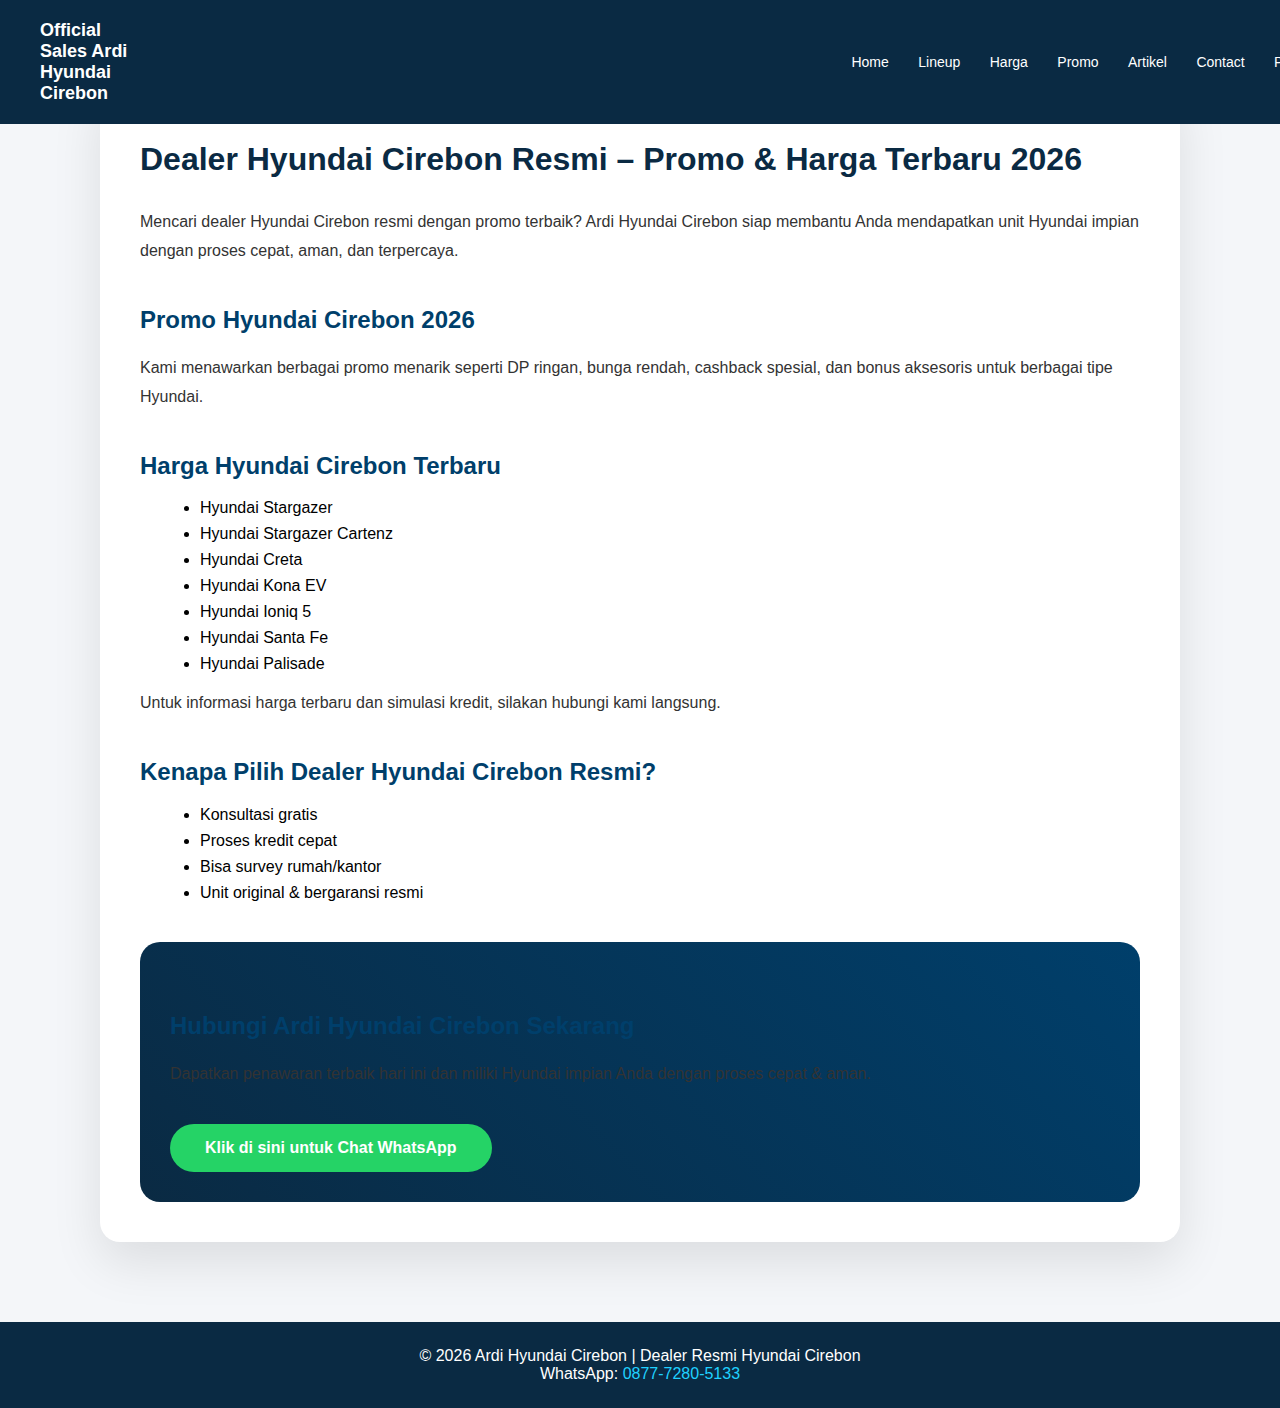
<file: dealer-hyundai-cirebon.html>
<!DOCTYPE html>
<html lang="id">
<head>
<meta charset="UTF-8">
<meta name="viewport" content="width=device-width, initial-scale=1.0">

<title>Dealer Hyundai Cirebon Resmi – Promo & Harga Terbaru 2026</title>
<meta name="description" content="Dealer Hyundai Cirebon resmi dengan promo terbaik 2026. DP ringan, kredit cepat, harga Hyundai Stargazer, Creta, Kona EV, Ioniq 5, Santa Fe dan Palisade.">

<link rel="stylesheet" href="style.css">

<style>

/* ================= GLOBAL SYSTEM ================= */

body{
  margin:0;
  font-family:Arial, sans-serif;
  background:#f4f6f9;
}

header{
  background:#0a2a43;
  padding:20px 40px;
  display:flex;
  justify-content:space-between;
  align-items:center;
}

header .logo{
  color:white;
  font-weight:bold;
  font-size:18px;
}

header nav a{
  color:white;
  text-decoration:none;
  margin-left:25px;
  font-size:14px;
}

header nav a:hover{
  color:#1fd1ff;
}

.container{
  max-width:1000px;
  margin:80px auto;
  padding:40px;
  background:white;
  border-radius:20px;
  box-shadow:0 20px 50px rgba(0,0,0,0.1);
}

.container h1{
  margin-bottom:30px;
  color:#0a2a43;
}

.container h2{
  margin-top:40px;
  color:#003f6b;
}

.container p{
  line-height:1.8;
  margin-bottom:15px;
  color:#333;
}

.container ul{
  margin-left:20px;
}

.container li{
  margin-bottom:8px;
}

.highlight-box{
  margin-top:40px;
  padding:30px;
  background:linear-gradient(45deg,#0a2a43,#003f6b);
  color:white;
  border-radius:20px;
}

.cta-button{
  display:inline-block;
  margin-top:20px;
  padding:15px 35px;
  background:#25D366;
  color:white;
  text-decoration:none;
  border-radius:40px;
  font-weight:bold;
}

footer{
  background:#0a2a43;
  color:white;
  text-align:center;
  padding:25px;
  margin-top:80px;
}

footer a{
  color:#1fd1ff;
  text-decoration:none;
}

@media(max-width:768px){
  header{
    flex-direction:column;
  }
  header nav{
    margin-top:10px;
  }
}

</style>

</head>

<body>

<header>
  <div class="logo">Official Sales Ardi Hyundai Cirebon</div>
  <nav>
    <a href="index.html">Home</a>
    <a href="lineup.html">Lineup</a>
    <a href="harga-hyundai-cirebon.html">Harga</a>
    <a href="promo-hyundai-cirebon-2026.html">Promo</a>
    <a href="artikel-hyundai-cirebon.html">Artikel</a>
    <a href="contact.html">Contact</a>
    <a href="privacy-policy.html">Privacy</a>
  </nav>
</header>

<main class="container">

<h1>Dealer Hyundai Cirebon Resmi – Promo & Harga Terbaru 2026</h1>

<p>Mencari dealer Hyundai Cirebon resmi dengan promo terbaik? Ardi Hyundai Cirebon siap membantu Anda mendapatkan unit Hyundai impian dengan proses cepat, aman, dan terpercaya.</p>

<h2>Promo Hyundai Cirebon 2026</h2>

<p>Kami menawarkan berbagai promo menarik seperti DP ringan, bunga rendah, cashback spesial, dan bonus aksesoris untuk berbagai tipe Hyundai.</p>

<h2>Harga Hyundai Cirebon Terbaru</h2>

<ul>
<li>Hyundai Stargazer</li>
<li>Hyundai Stargazer Cartenz</li>
<li>Hyundai Creta</li>
<li>Hyundai Kona EV</li>
<li>Hyundai Ioniq 5</li>
<li>Hyundai Santa Fe</li>
<li>Hyundai Palisade</li>
</ul>

<p>Untuk informasi harga terbaru dan simulasi kredit, silakan hubungi kami langsung.</p>

<h2>Kenapa Pilih Dealer Hyundai Cirebon Resmi?</h2>

<ul>
<li>Konsultasi gratis</li>
<li>Proses kredit cepat</li>
<li>Bisa survey rumah/kantor</li>
<li>Unit original & bergaransi resmi</li>
</ul>

<div class="highlight-box">
<h2>Hubungi Ardi Hyundai Cirebon Sekarang</h2>
<p>Dapatkan penawaran terbaik hari ini dan miliki Hyundai impian Anda dengan proses cepat & aman.</p>
<a class="cta-button" href="https://wa.me/6287772805133">Klik di sini untuk Chat WhatsApp</a>
</div>

</main>

<footer>
  © 2026 Ardi Hyundai Cirebon | Dealer Resmi Hyundai Cirebon  
  <br>
  WhatsApp: <a href="https://wa.me/6287772805133">0877-7280-5133</a>
</footer>

</body>
</html>
</file>
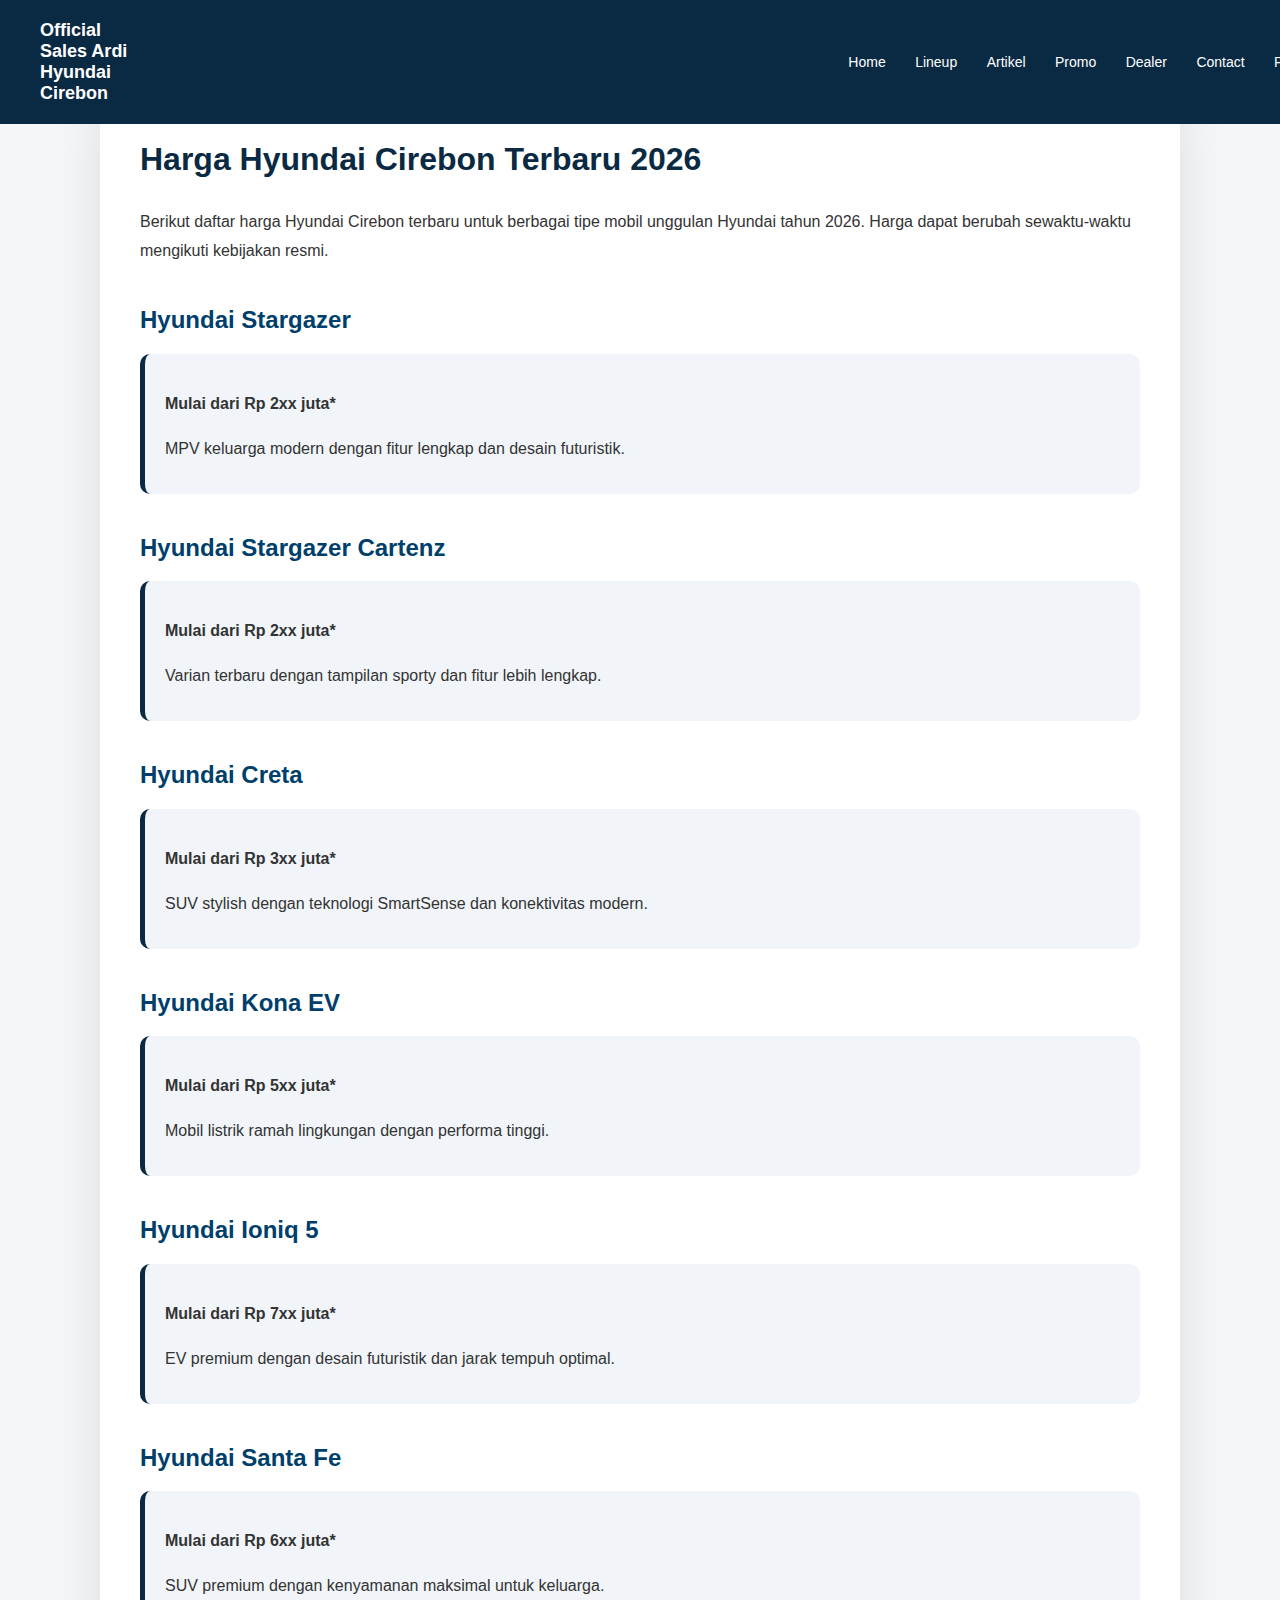
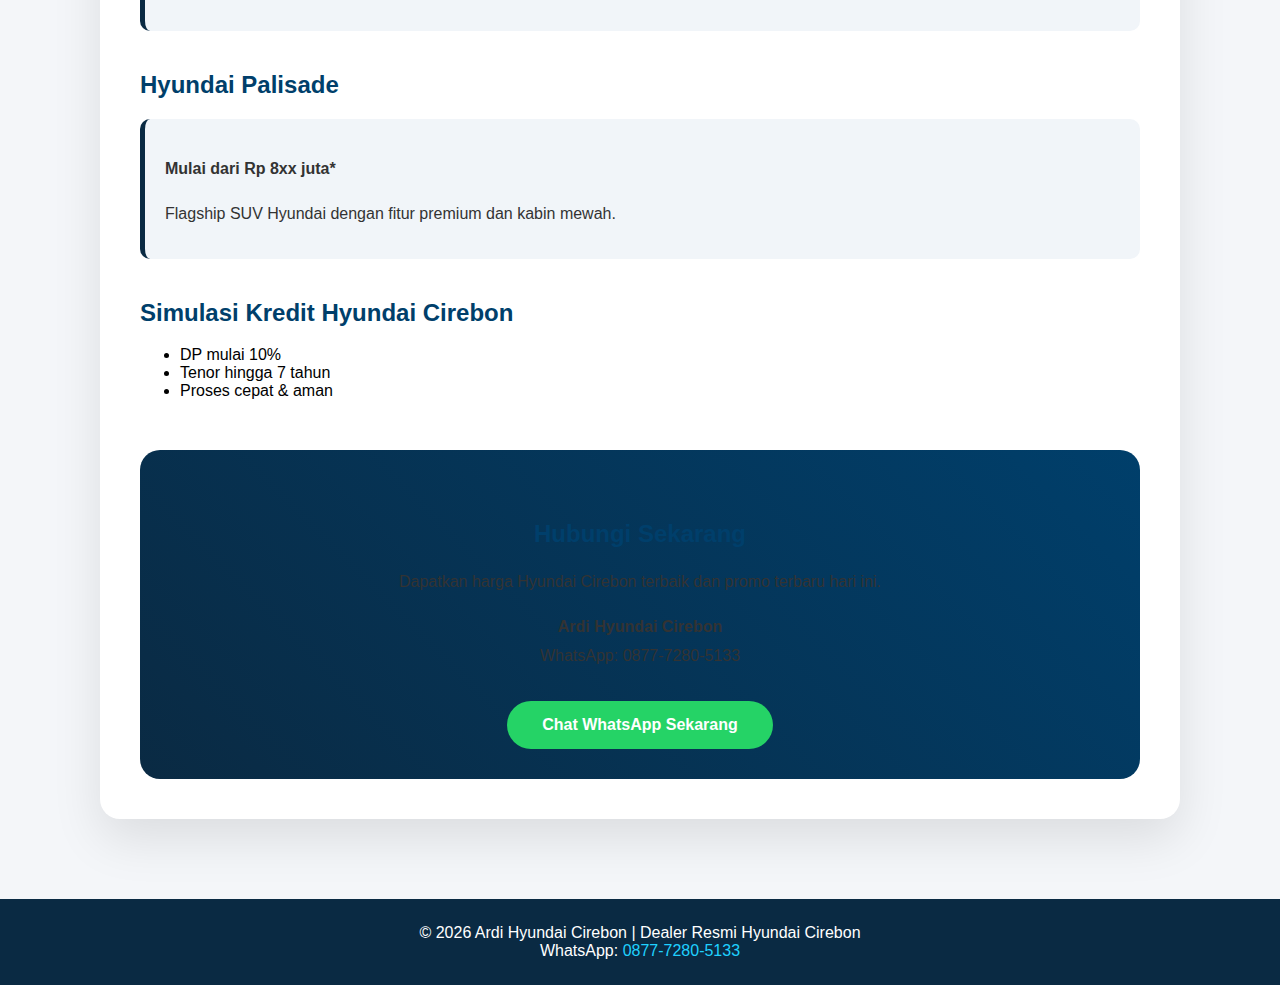
<file: harga-hyundai-cirebon.html>
<!DOCTYPE html>
<html lang="id">
<head>
<meta charset="UTF-8">
<meta name="viewport" content="width=device-width, initial-scale=1.0">

<title>Harga Hyundai Stargazer, Creta, Kona EV, Ioniq 5, Santa Fe & Palisade Cirebon</title>
<meta name="description" content="Daftar harga Hyundai Cirebon terbaru 2026 untuk Stargazer, Stargazer Cartenz, Creta, Kona EV, Ioniq 5, Santa Fe dan Palisade. Cek simulasi kredit & promo sekarang.">

<link rel="stylesheet" href="style.css">

<style>

/* ================= GLOBAL SYSTEM ================= */

body{
  margin:0;
  font-family:Arial, sans-serif;
  background:#f4f6f9;
}

header{
  background:#0a2a43;
  padding:20px 40px;
  display:flex;
  justify-content:space-between;
  align-items:center;
}

header .logo{
  color:white;
  font-weight:bold;
  font-size:18px;
}

header nav a{
  color:white;
  text-decoration:none;
  margin-left:25px;
  font-size:14px;
}

header nav a:hover{
  color:#1fd1ff;
}

.container{
  max-width:1000px;
  margin:80px auto;
  padding:40px;
  background:white;
  border-radius:20px;
  box-shadow:0 20px 50px rgba(0,0,0,0.1);
}

.container h1{
  margin-bottom:30px;
  color:#0a2a43;
}

.container h2{
  margin-top:40px;
  color:#003f6b;
}

.container p{
  line-height:1.8;
  margin-bottom:10px;
  color:#333;
}

.price-box{
  padding:20px;
  margin-top:15px;
  border-left:5px solid #0a2a43;
  background:#f1f5f9;
  border-radius:10px;
}

.cta-box{
  margin-top:50px;
  padding:30px;
  background:linear-gradient(45deg,#0a2a43,#003f6b);
  color:white;
  border-radius:20px;
  text-align:center;
}

.cta-button{
  display:inline-block;
  margin-top:20px;
  padding:15px 35px;
  background:#25D366;
  color:white;
  text-decoration:none;
  border-radius:40px;
  font-weight:bold;
}

footer{
  background:#0a2a43;
  color:white;
  text-align:center;
  padding:25px;
  margin-top:80px;
}

footer a{
  color:#1fd1ff;
  text-decoration:none;
}

@media(max-width:768px){
  header{
    flex-direction:column;
  }
  header nav{
    margin-top:10px;
  }
}

</style>

</head>

<body>

<header>
  <div class="logo">Official Sales Ardi Hyundai Cirebon</div>
  <nav>
    <a href="index.html">Home</a>
    <a href="lineup.html">Lineup</a>
    <a href="artikel-hyundai-cirebon.html">Artikel</a>
    <a href="promo-hyundai-cirebon-2026.html">Promo</a>
    <a href="dealer-hyundai-cirebon.html">Dealer</a>
    <a href="contact.html">Contact</a>
    <a href="privacy-policy.html">Privacy</a>
  </nav>
</header>

<main class="container">

<h1>Harga Hyundai Cirebon Terbaru 2026</h1>

<p>Berikut daftar harga Hyundai Cirebon terbaru untuk berbagai tipe mobil unggulan Hyundai tahun 2026. Harga dapat berubah sewaktu-waktu mengikuti kebijakan resmi.</p>

<h2>Hyundai Stargazer</h2>
<div class="price-box">
<p><strong>Mulai dari Rp 2xx juta*</strong></p>
<p>MPV keluarga modern dengan fitur lengkap dan desain futuristik.</p>
</div>

<h2>Hyundai Stargazer Cartenz</h2>
<div class="price-box">
<p><strong>Mulai dari Rp 2xx juta*</strong></p>
<p>Varian terbaru dengan tampilan sporty dan fitur lebih lengkap.</p>
</div>

<h2>Hyundai Creta</h2>
<div class="price-box">
<p><strong>Mulai dari Rp 3xx juta*</strong></p>
<p>SUV stylish dengan teknologi SmartSense dan konektivitas modern.</p>
</div>

<h2>Hyundai Kona EV</h2>
<div class="price-box">
<p><strong>Mulai dari Rp 5xx juta*</strong></p>
<p>Mobil listrik ramah lingkungan dengan performa tinggi.</p>
</div>

<h2>Hyundai Ioniq 5</h2>
<div class="price-box">
<p><strong>Mulai dari Rp 7xx juta*</strong></p>
<p>EV premium dengan desain futuristik dan jarak tempuh optimal.</p>
</div>

<h2>Hyundai Santa Fe</h2>
<div class="price-box">
<p><strong>Mulai dari Rp 6xx juta*</strong></p>
<p>SUV premium dengan kenyamanan maksimal untuk keluarga.</p>
</div>

<h2>Hyundai Palisade</h2>
<div class="price-box">
<p><strong>Mulai dari Rp 8xx juta*</strong></p>
<p>Flagship SUV Hyundai dengan fitur premium dan kabin mewah.</p>
</div>

<h2>Simulasi Kredit Hyundai Cirebon</h2>
<ul>
<li>DP mulai 10%</li>
<li>Tenor hingga 7 tahun</li>
<li>Proses cepat & aman</li>
</ul>

<div class="cta-box">
<h2>Hubungi Sekarang</h2>
<p>Dapatkan harga Hyundai Cirebon terbaik dan promo terbaru hari ini.</p>
<p><strong>Ardi Hyundai Cirebon</strong><br>WhatsApp: 0877-7280-5133</p>
<a class="cta-button" href="https://wa.me/6287772805133">Chat WhatsApp Sekarang</a>
</div>

</main>

<footer>
  © 2026 Ardi Hyundai Cirebon | Dealer Resmi Hyundai Cirebon  
  <br>
  WhatsApp: <a href="https://wa.me/6287772805133">0877-7280-5133</a>
</footer>

</body>
</html>
</file>
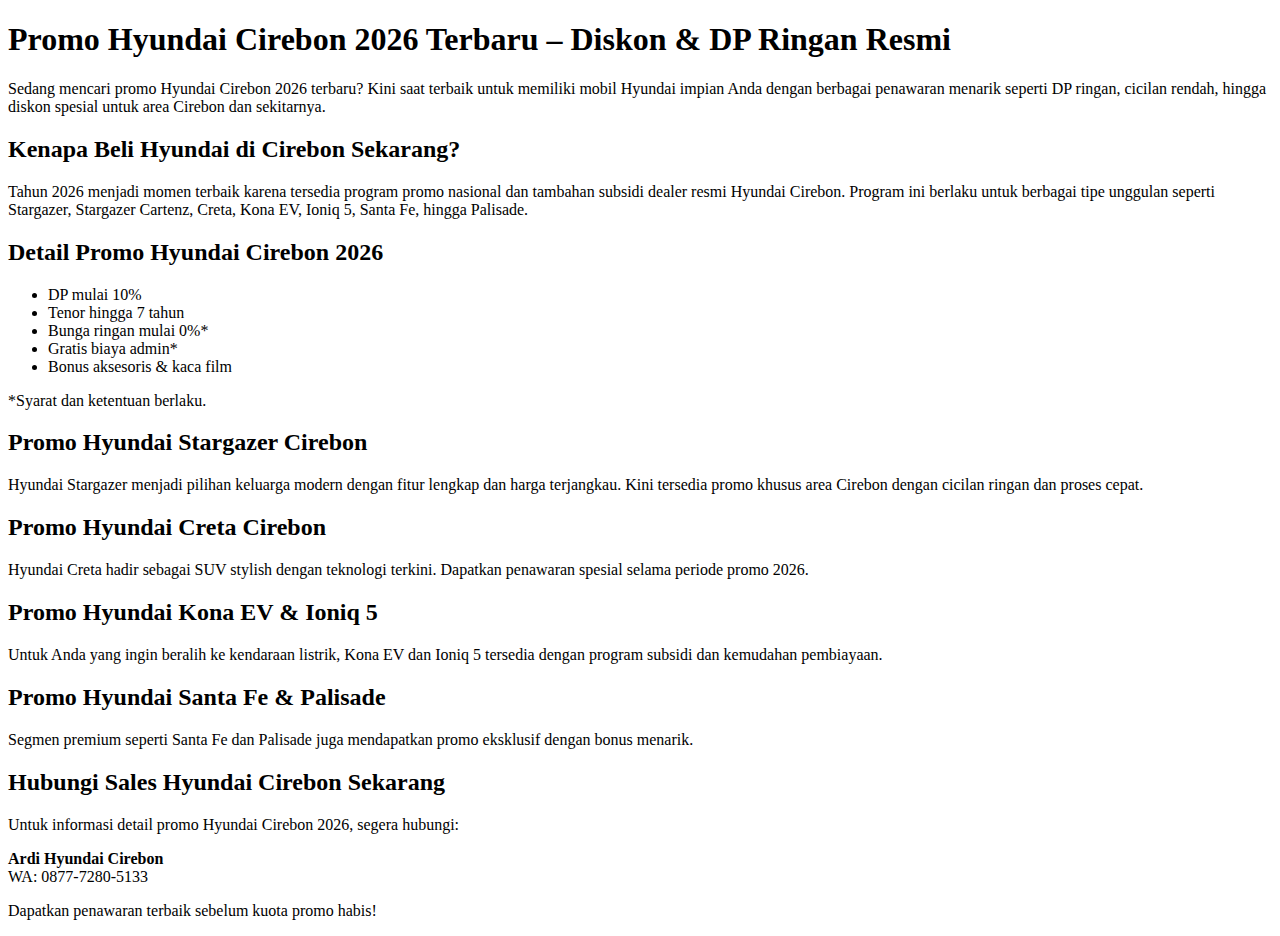
<file: promo-hyundai-cirebon-2026.html>
<!DOCTYPE html>
<html lang="id">
<head>
<meta charset="UTF-8">
<title>Promo Hyundai Cirebon 2026 Terbaru – Diskon & DP Ringan Resmi</title>
<meta name="description" content="Promo Hyundai Cirebon 2026 terbaru! Dapatkan diskon, DP ringan, bunga rendah untuk Stargazer, Creta, Kona EV, Ioniq 5, Santa Fe dan Palisade. Hubungi Ardi Hyundai Cirebon sekarang.">
</head>
<body>

<h1>Promo Hyundai Cirebon 2026 Terbaru – Diskon & DP Ringan Resmi</h1>

<p>Sedang mencari promo Hyundai Cirebon 2026 terbaru? Kini saat terbaik untuk memiliki mobil Hyundai impian Anda dengan berbagai penawaran menarik seperti DP ringan, cicilan rendah, hingga diskon spesial untuk area Cirebon dan sekitarnya.</p>

<h2>Kenapa Beli Hyundai di Cirebon Sekarang?</h2>
<p>Tahun 2026 menjadi momen terbaik karena tersedia program promo nasional dan tambahan subsidi dealer resmi Hyundai Cirebon. Program ini berlaku untuk berbagai tipe unggulan seperti Stargazer, Stargazer Cartenz, Creta, Kona EV, Ioniq 5, Santa Fe, hingga Palisade.</p>

<h2>Detail Promo Hyundai Cirebon 2026</h2>
<ul>
<li>DP mulai 10%</li>
<li>Tenor hingga 7 tahun</li>
<li>Bunga ringan mulai 0%*</li>
<li>Gratis biaya admin*</li>
<li>Bonus aksesoris & kaca film</li>
</ul>

<p>*Syarat dan ketentuan berlaku.</p>

<h2>Promo Hyundai Stargazer Cirebon</h2>
<p>Hyundai Stargazer menjadi pilihan keluarga modern dengan fitur lengkap dan harga terjangkau. Kini tersedia promo khusus area Cirebon dengan cicilan ringan dan proses cepat.</p>

<h2>Promo Hyundai Creta Cirebon</h2>
<p>Hyundai Creta hadir sebagai SUV stylish dengan teknologi terkini. Dapatkan penawaran spesial selama periode promo 2026.</p>

<h2>Promo Hyundai Kona EV & Ioniq 5</h2>
<p>Untuk Anda yang ingin beralih ke kendaraan listrik, Kona EV dan Ioniq 5 tersedia dengan program subsidi dan kemudahan pembiayaan.</p>

<h2>Promo Hyundai Santa Fe & Palisade</h2>
<p>Segmen premium seperti Santa Fe dan Palisade juga mendapatkan promo eksklusif dengan bonus menarik.</p>

<h2>Hubungi Sales Hyundai Cirebon Sekarang</h2>
<p>Untuk informasi detail promo Hyundai Cirebon 2026, segera hubungi:</p>

<p><strong>Ardi Hyundai Cirebon</strong><br>
WA: 0877-7280-5133</p>

<p>Dapatkan penawaran terbaik sebelum kuota promo habis!</p>

</body>
</html>
</file>
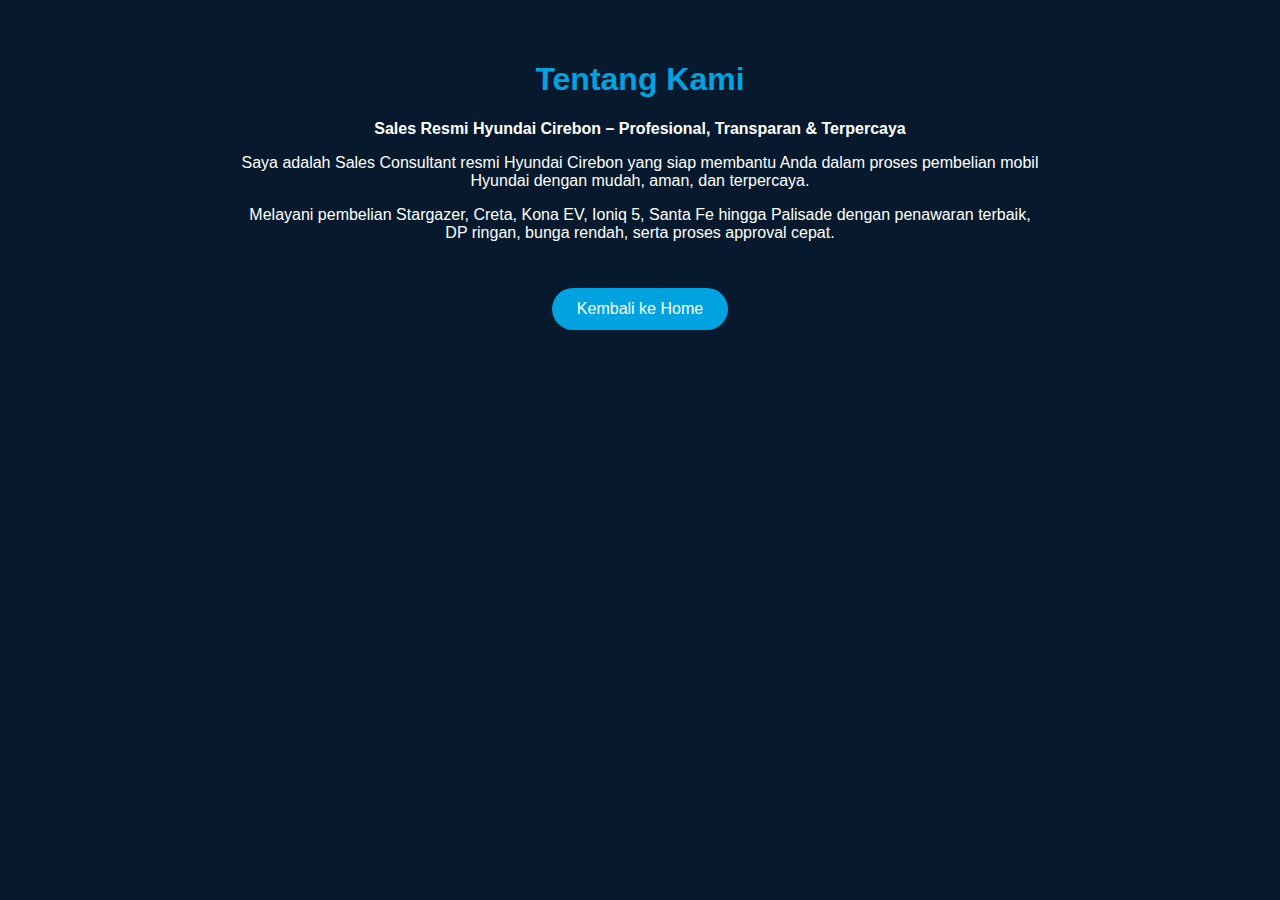
<file: tentang.html>
<!DOCTYPE html>
<html lang="id">
<head>
<meta charset="UTF-8">
<meta name="viewport" content="width=device-width, initial-scale=1.0">
<title>Tentang Kami | Ardi Hyundai Cirebon</title>

<link rel="icon" href="hyundai-logo.png">

<style>
body{
margin:0;
font-family:Montserrat,sans-serif;
background:#071a2d;
color:white;
padding:40px 20px;
}

.container{
max-width:800px;
margin:auto;
text-align:center;
}

h1{
color:#00a3e0;
}

.btn{
display:inline-block;
margin-top:30px;
padding:12px 25px;
background:#00a3e0;
color:white;
text-decoration:none;
border-radius:30px;
}
</style>
</head>

<body>

<div class="container">
<h1>Tentang Kami</h1>

<p><b>Sales Resmi Hyundai Cirebon – Profesional, Transparan & Terpercaya</b></p>

<p>
Saya adalah Sales Consultant resmi Hyundai Cirebon yang siap membantu Anda
dalam proses pembelian mobil Hyundai dengan mudah, aman, dan terpercaya.
</p>

<p>
Melayani pembelian Stargazer, Creta, Kona EV, Ioniq 5,
Santa Fe hingga Palisade dengan penawaran terbaik,
DP ringan, bunga rendah, serta proses approval cepat.
</p>

<a href="index.html" class="btn">Kembali ke Home</a>

</div>

</body>
</html>
</file>
<file: style.css>
/* RESET DASAR */
body {
  margin: 0;
  font-family: 'Montserrat', sans-serif;
}

/* HEADER */
header {
  position: fixed;
  top: 0;
  left: 0;
  width: 100%;
  display: flex;
  justify-content: space-between;
  align-items: center;
  padding: 15px 20px;
  background: #081826;
  z-index: 999;
}

.logo-wrap {
  display: flex;
  align-items: center;
  gap: 12px;
}

.logo {
  width: 90px;
  height: auto;
}

/* DESKTOP MENU */
.nav-desktop {
  display: flex;
  gap: 20px;
}

.nav-desktop a {
  color: white;
  text-decoration: none;
  font-size: 14px;
  opacity: 0.85;
  transition: 0.3s;
}

.nav-desktop a:hover {
  color: #00a3e0;
  opacity: 1;
}

/* HAMBURGER */
.menu-toggle {
  display: none;
  font-size: 28px;
  cursor: pointer;
  color: white;
}

/* SIDE MENU */
.side-menu {
  position: fixed;
  top: 0;
  right: -100%;
  width: 80%;
  height: 100%;
  background: #0b1c2d;
  padding: 30px 25px;
  transition: 0.4s;
  z-index: 2000;
  display: flex;
  flex-direction: column;
}

.side-menu.active {
  right: 0;
}

.side-menu a {
  color: white;
  text-decoration: none;
  font-size: 18px;
  margin: 15px 0;
}

.close-btn {
  font-size: 28px;
  align-self: flex-end;
  cursor: pointer;
  margin-bottom: 20px;
}

/* OVERLAY */
.menu-overlay {
  position: fixed;
  top: 0;
  left: 0;
  width: 100%;
  height: 100%;
  background: rgba(0,0,0,0.6);
  display: none;
  z-index: 1500;
}

.menu-overlay.active {
  display: block;
}

/* RESPONSIVE */
@media(max-width:900px) {
  .nav-desktop {
    display: none;
  }

  .menu-toggle {
    display: block;
  }
}
/* ================= TEST DRIVE MODAL ================= */

.testdrive-modal{
    display:none;
    position:fixed;
    top:0;
    left:0;
    width:100%;
    height:100%;
    background:rgba(0,0,0,0.7);
    justify-content:center;
    align-items:center;
    z-index:9999;
}

.testdrive-content{
    background:#0b2a3c;
    padding:25px;
    width:90%;
    max-width:400px;
    border-radius:12px;
    position:relative;
    display:flex;
    flex-direction:column;
    gap:12px;
}

.testdrive-content h2{
    margin:0;
    color:#00e676;
    font-size:18px;
}

.testdrive-content input,
.testdrive-content select{
    padding:10px;
    border:none;
    border-radius:8px;
    font-size:14px;
}

.testdrive-content button{
    padding:12px;
    border:none;
    border-radius:25px;
    background:#00e676;
    font-weight:600;
    cursor:pointer;
}

.testdrive-content button:hover{
    opacity:0.9;
}

.close-modal{
    position:absolute;
    top:10px;
    right:15px;
    cursor:pointer;
    font-size:20px;
    color:white;
}

/* FIX HAMBURGER GLOBAL */

.hamburger {
  display: none;
  font-size: 28px;
  cursor: pointer;
  color: white;
}

@media(max-width:900px){
  .hamburger{
    display: block;
  }
}

header{
  padding: 15px 15px;
}

.hamburger{
  margin-right: 5px;
}


/* ===== FIX HAMBURGER FINAL ===== */

.side-menu{
    position: fixed;
    top: 0;
    right: -100%;
    width: 80%;
    height: 100vh;
    background: linear-gradient(180deg,#0a1f3c,#071a30);
    z-index: 9999;
    transition: 0.4s;
    padding-top: 80px;
}

.side-menu.active{
    right: 0;
}

#overlay{
    position: fixed;
    top: 0;
    left: 0;
    width: 100%;
    height: 100vh;
    background: rgba(0,0,0,0.6);
    z-index: 9998;
    display: none;
}

#overlay.active{
    display: block;
}

.hamburger{
    z-index: 10000;
    position: relative;
}
</file>
